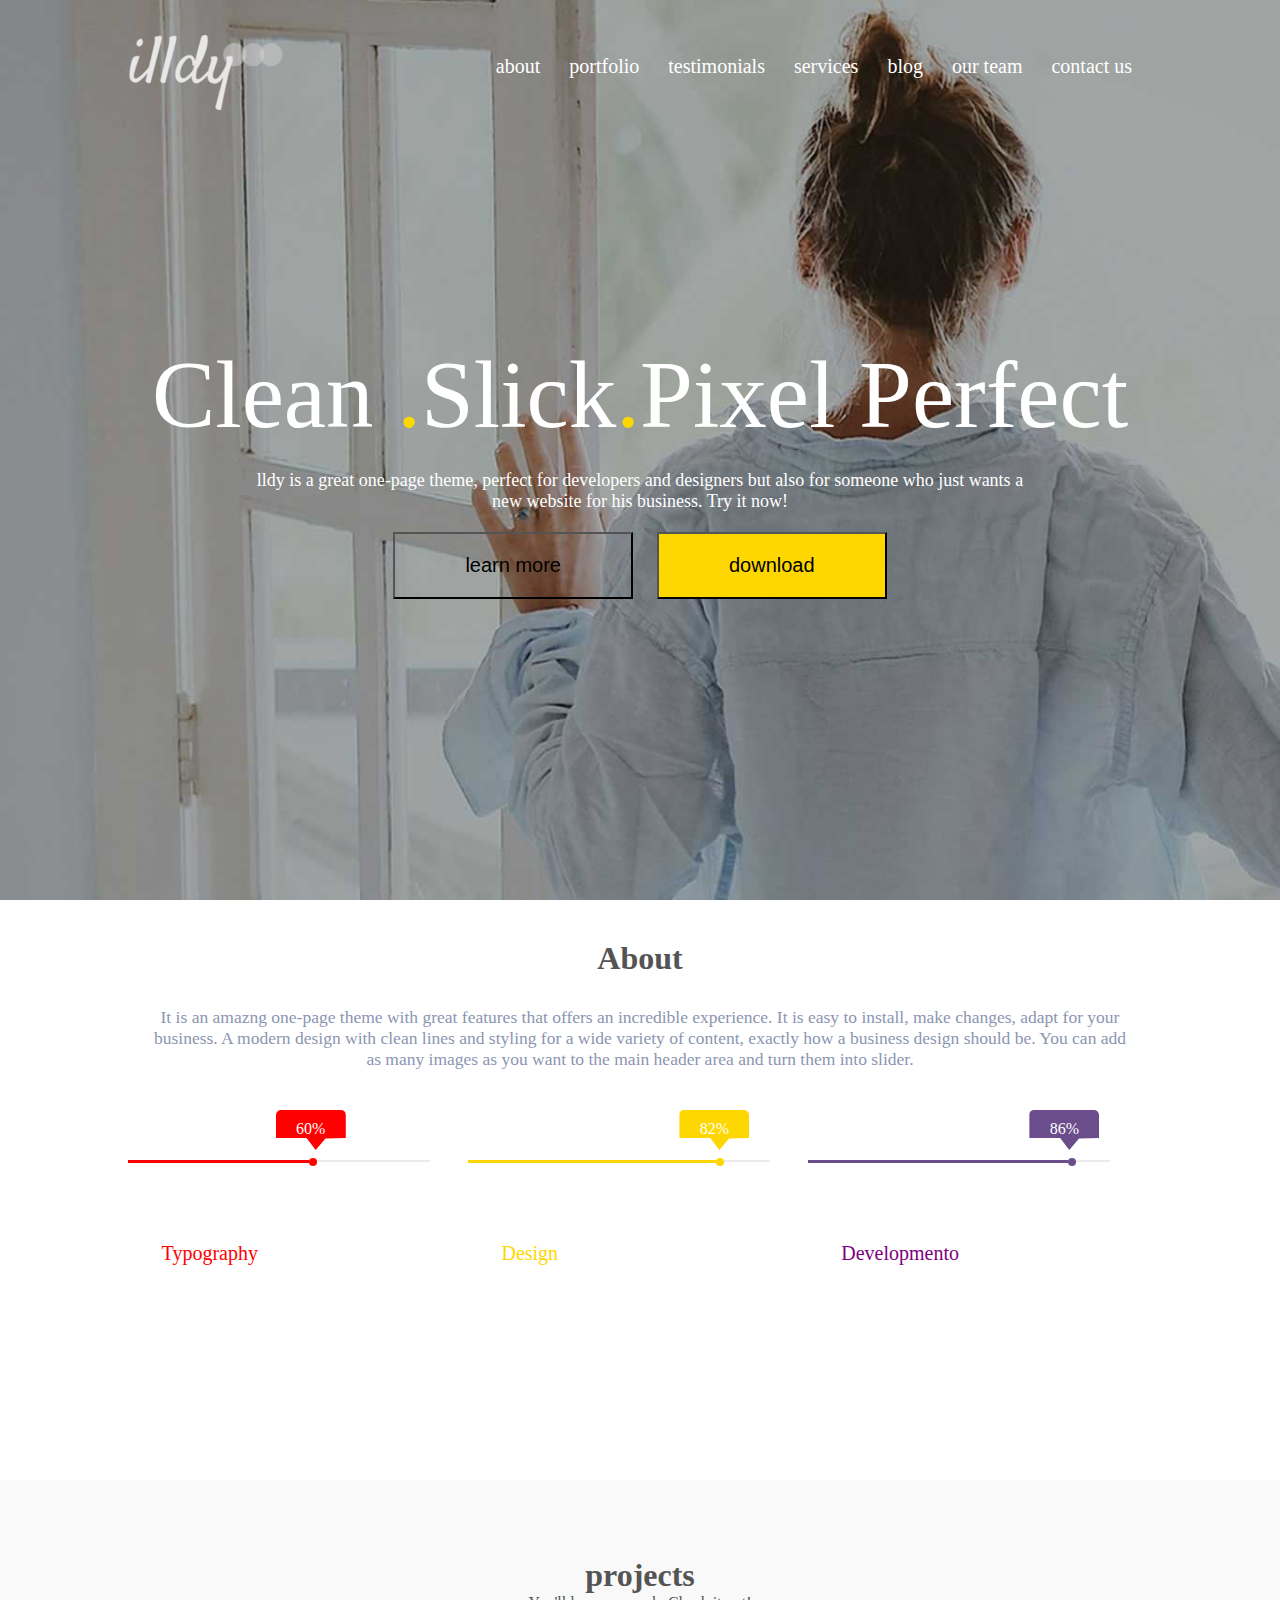
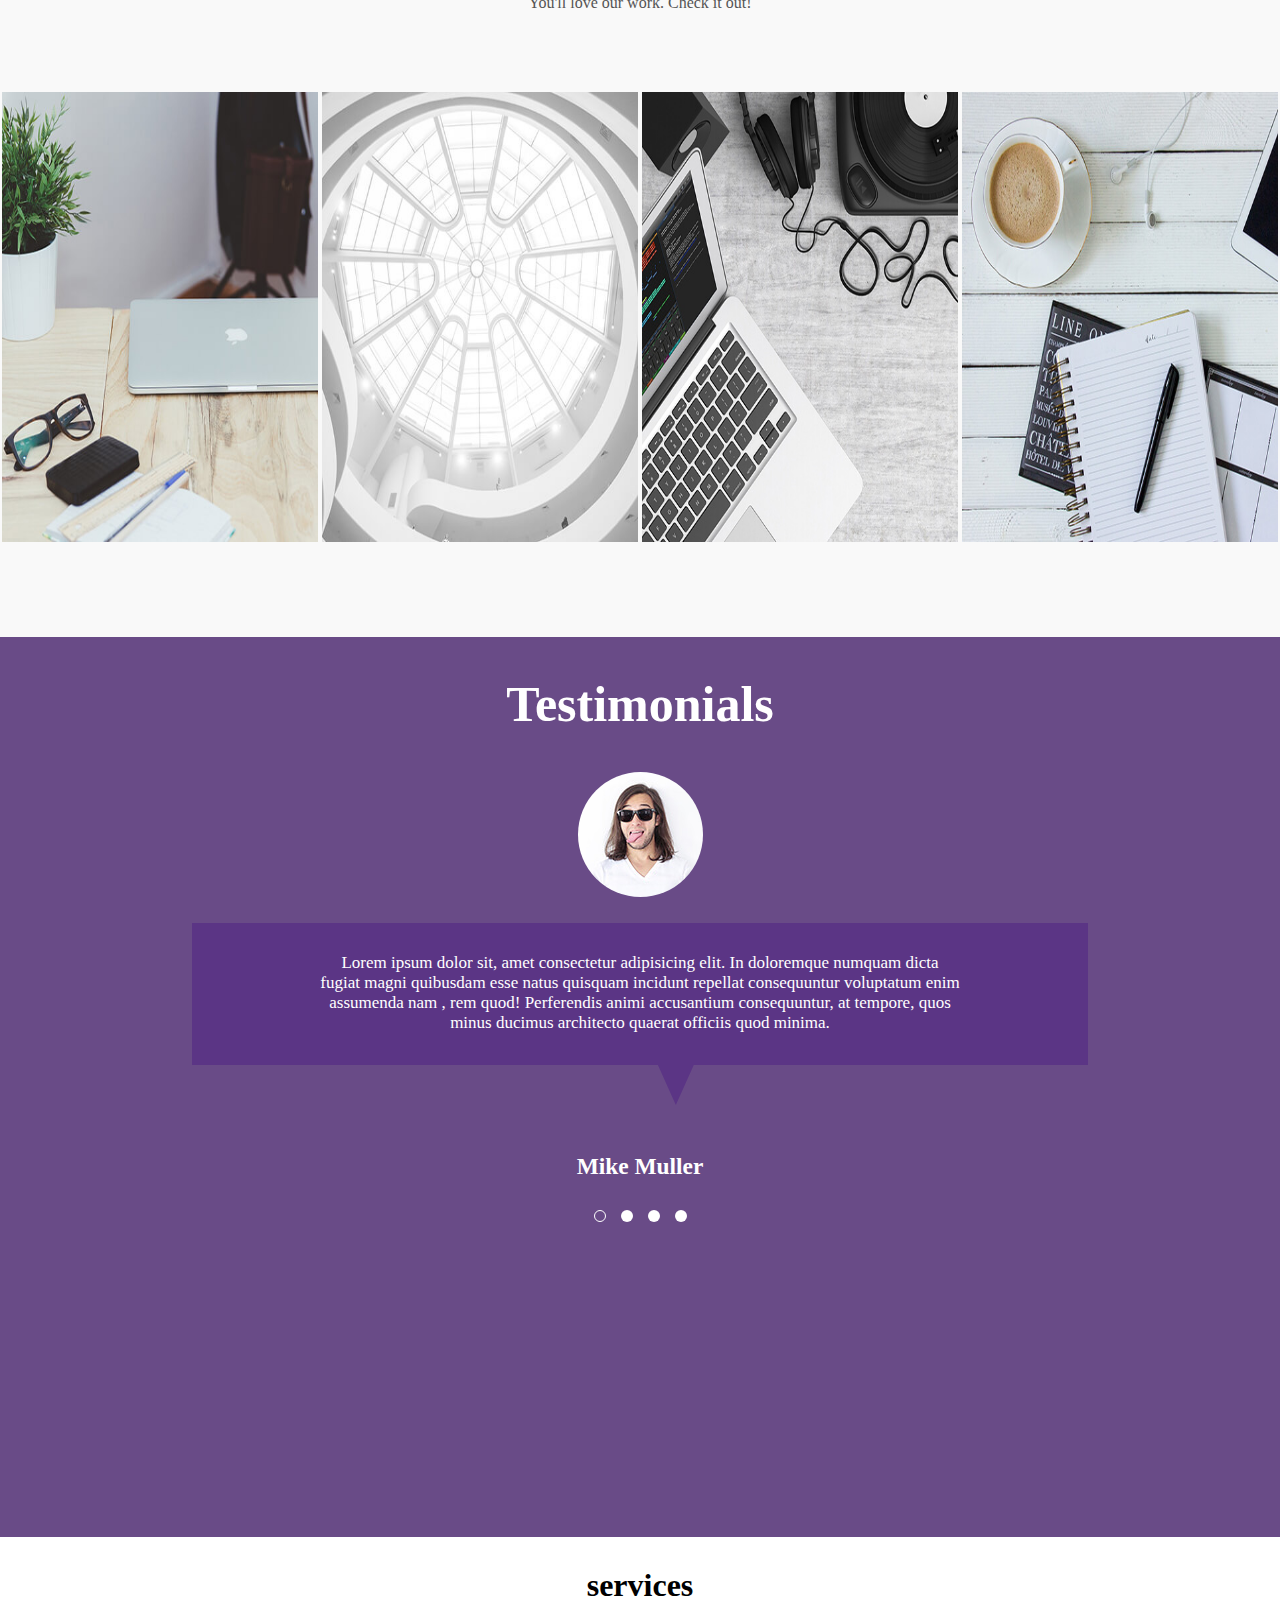
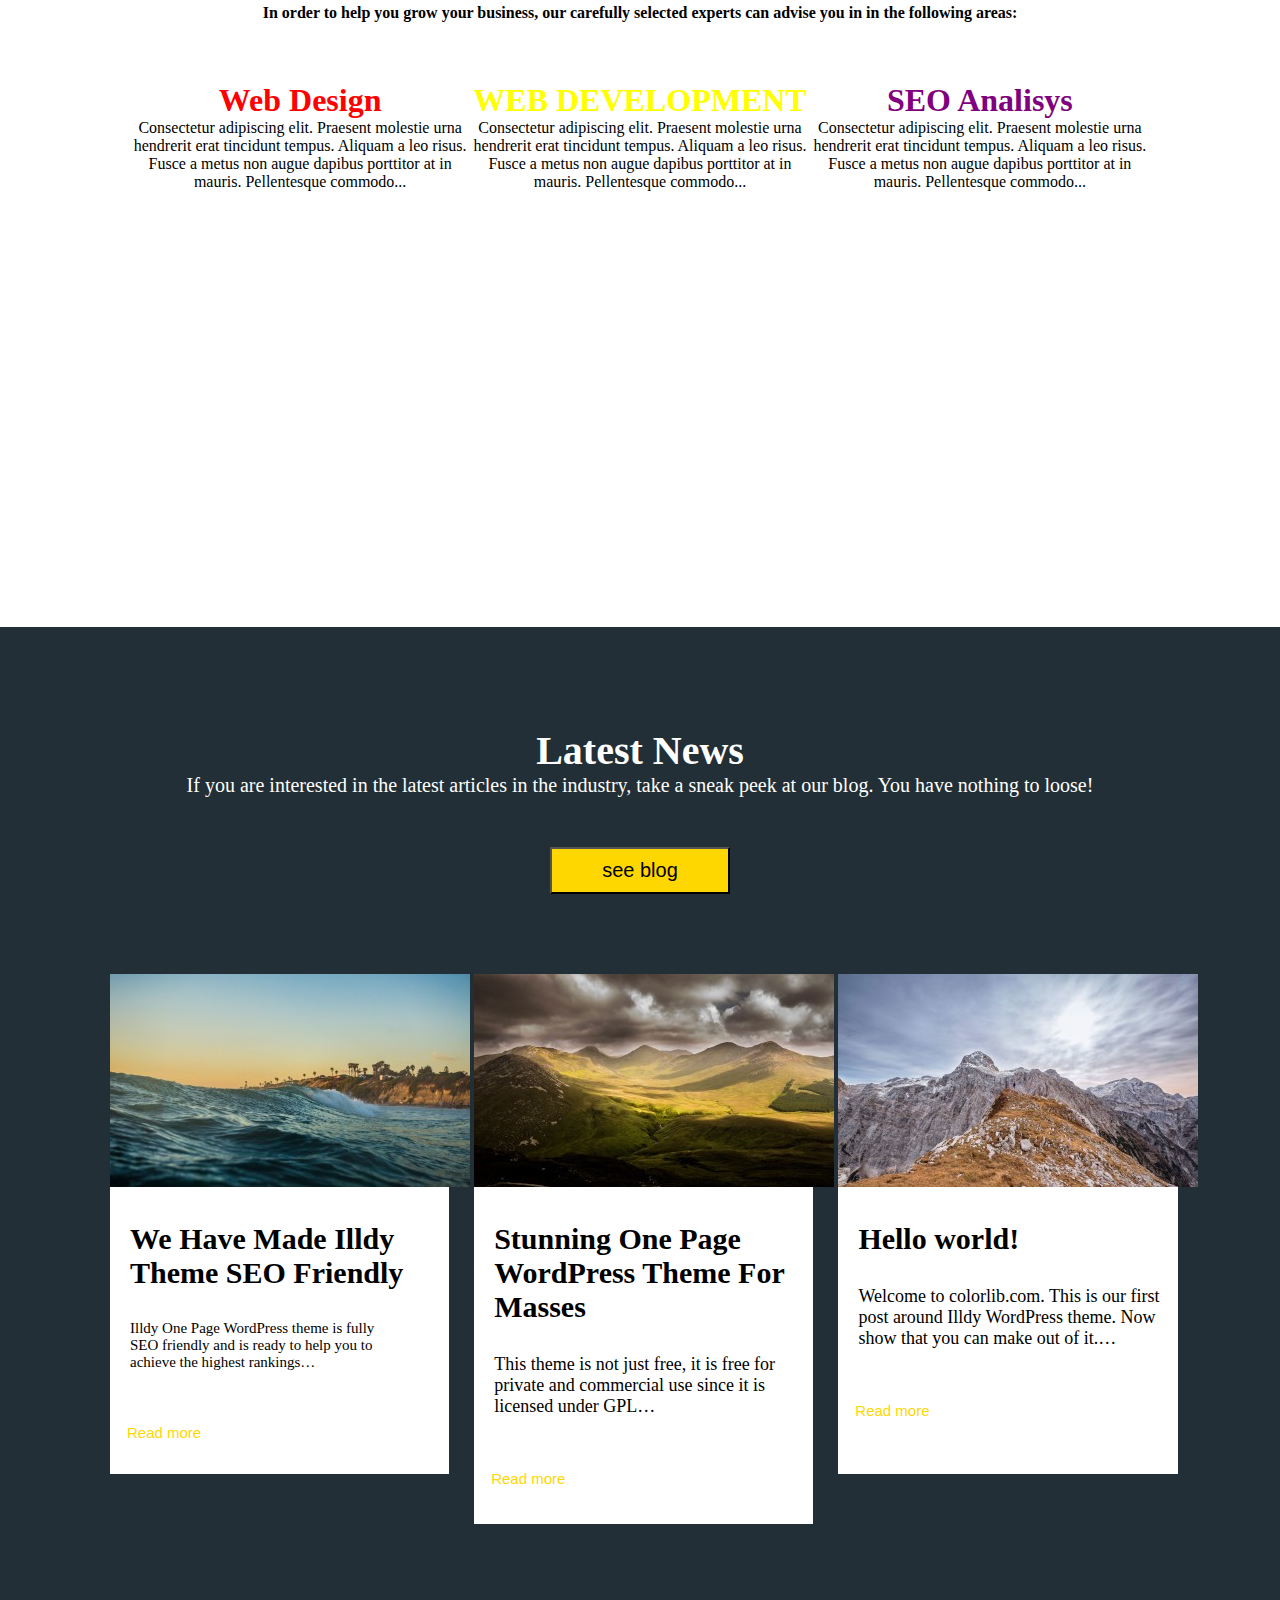
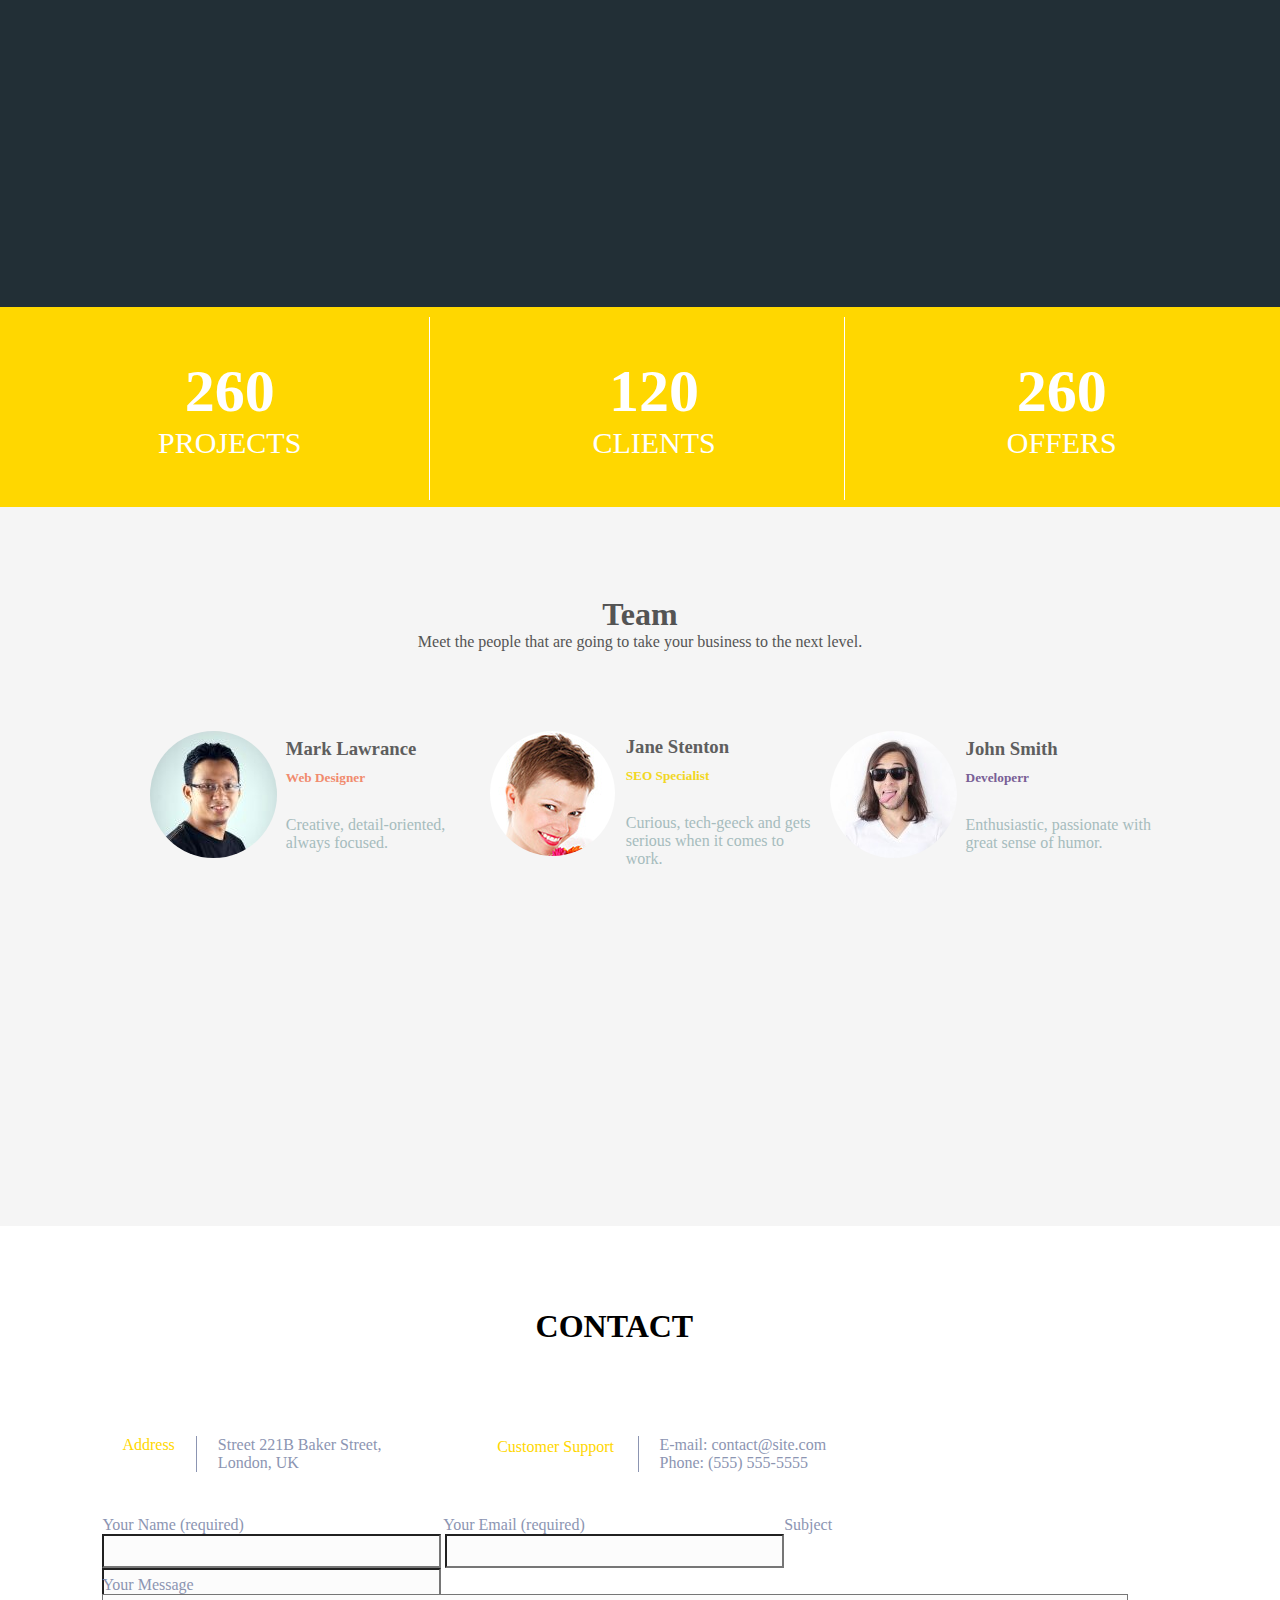
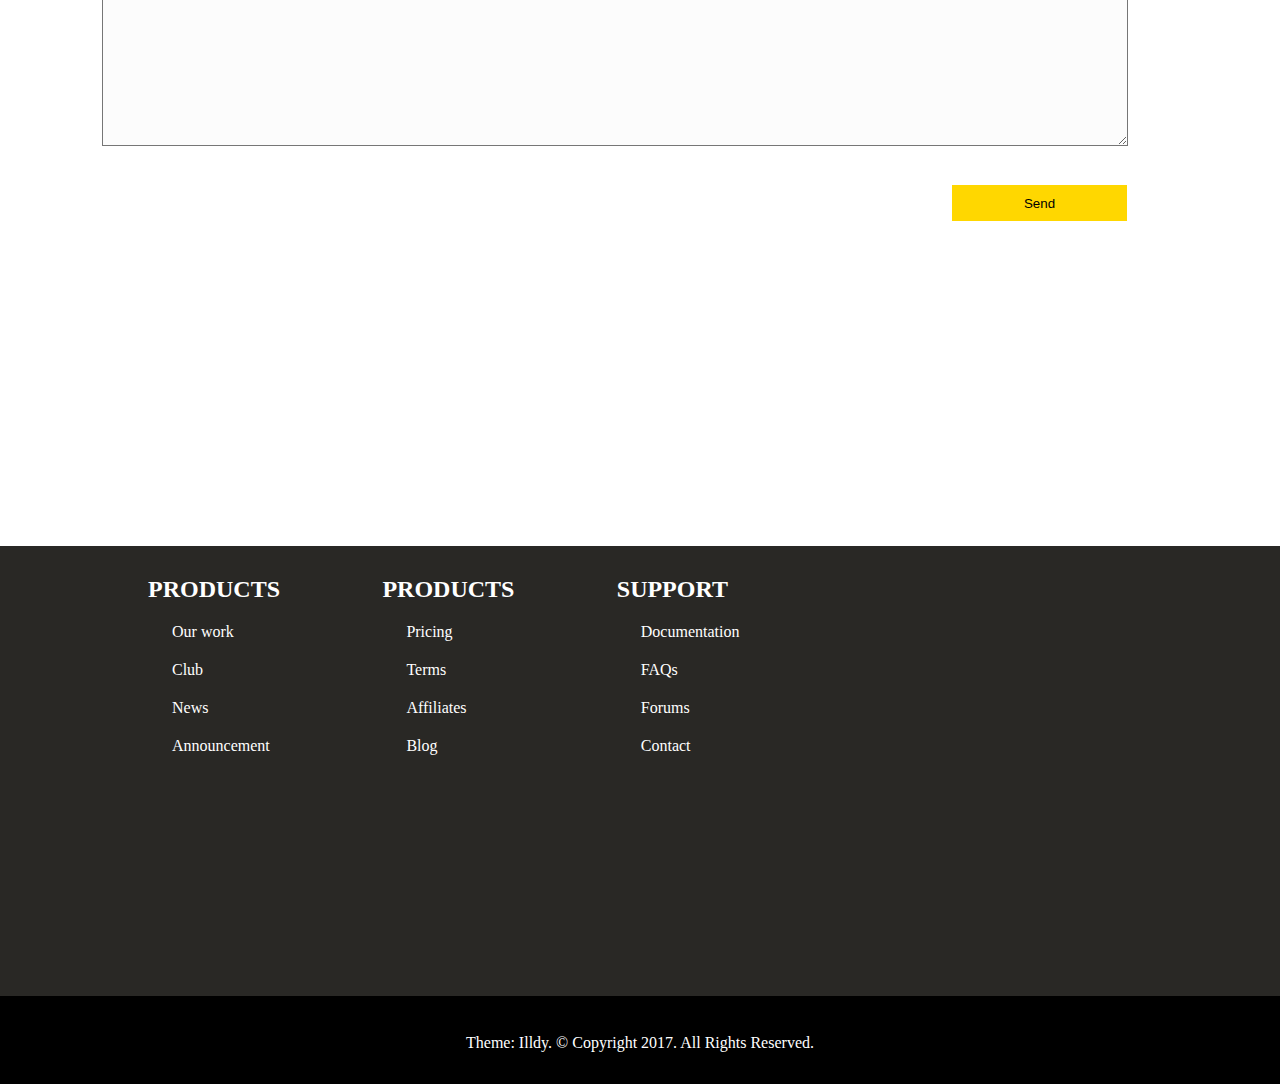
<file: idlly html css/index.html>
<!DOCTYPE html>
<html lang="en">

<head>
    <meta charset="UTF-8">
    <meta http-equiv="X-UA-Compatible" content="IE=edge">
    <meta name="viewport" content="width=device-width, initial-scale=1.0">
    <link rel="stylesheet" href="illdy12.css">
    <link rel="stylesheet" href="https://cdnjs.cloudflare.com/ajax/libs/font-awesome/6.2.0/css/all.min.css"
        integrity="sha512-xh6O/CkQoPOWDdYTDqeRdPCVd1SpvCA9XXcUnZS2FmJNp1coAFzvtCN9BmamE+4aHK8yyUHUSCcJHgXloTyT2A=="
        crossorigin="anonymous" referrerpolicy="no-referrer" />

    <title>illdy12</title>
</head>

<body>
    <div id="container">
        <div id="banner">
            <header>
                <img src="logo.png" id="logo" alt="">
                <nav>
                    <ul>
                        <li><a href=""></a>about </li>
                        <li><a href=""></a>portfolio</li>
                        <li><a href=""></a>testimonials</li>
                        <li><a href=""></a>services</li>
                        <li><a href=""></a>blog</li>
                        <li><a href=""></a>our team</li>
                        <li><a href=""></a>contact us</li>
                    </ul>
                </nav>
            </header>
            <div id="silk"><b></b>Clean <span>.</span>Slick<span>.</span>Pixel Perfect</b></div>
            <div id="pld">
                <div id="paragraph">lldy is a great one-page theme, perfect for developers and designers but also for
                    someone who just wants a<br> new website for his business. Try it now!</div>
                <button id="learn">learn more</button>
                <button id="download">download</button>
            </div>
        </div>
        <!-- about -->
        <div id="about">
            <h1>About</h1>
            <p>It is an amazng one-page theme with great features that offers an incredible experience. It is easy to
                install, make changes, adapt for your <br> business. A modern design with clean lines and styling for a
                wide variety of content, exactly how a business design should be. You can add <br> as many images as you
                want to the main header area and turn them into slider.</p>
            <div id="parent">
                <div id="box1">
                    <div id="percent1">60%</div>
                    <div class="lines">
                        <div id="box1line2"></div>
                        <div id="box1dot"></div>
                    </div>

                    <div id="typo">Typography</div>
                    <div id="a"><i class="fa-duotone fa-a A"></i></div>
                </div>
                <div id="box2">
                    <div id="percent2">82%</div>
                    <div class="lines">
                        <div id="box2line2"></div>
                        <div id="box2dot"></div>
                    </div>

                    <div id="design">Design</div>
                    <div id="pen"> <i class="fa-solid fa-pencil pen"></i></div>
                </div>
                <div id="box3">
                    <div id="percent3">86%</div>
                    <div class="lines">
                        <div id="box3line2"></div>
                        <div id="box3dot"></div>
                    </div>

                    <div id="develop">Developmento</div>
                    <div id="cod"><i class="fa-solid fa-code cod "></i></div>

                </div>
            </div>
        </div>
        <!-- projects -->
        <div id="projects">
            <h1>projects</h1>
            <p>You'll love our work. Check it out!</p>
            <img src="3.jpg" alt="">
            <img src="4.jpg" alt="">
            <img src="5.jpg" alt="">
            <img src="6.jpg" alt="">
        </div>
        <!-- Testimonials -->
        <div id="Testimonials">
            <h1>Testimonials</h1>
            <div id="testbox">
                <img src="8.jpg" alt="">


            </div>
            <div id="testbox1">Lorem ipsum dolor sit, amet consectetur adipisicing elit. In doloremque numquam dicta
                fugiat magni quibusdam esse natus quisquam incidunt repellat consequuntur voluptatum enim assumenda nam
                , rem quod! Perferendis animi accusantium consequuntur, at tempore,
                quos minus ducimus architecto quaerat officiis quod minima.</div>
            <div id="mike">
                <h3>Mike Muller</h3>
                <div id="bol1"></div>
                <div id="bol2"></div>
                <div id="bol2"></div>
                <div id="bol2"></div>

            </div>
        </div>
        <!-- services -->
        <div id="services">
            <h1>services</h1>
            <p>
            <h4>In order to help you grow your business, our carefully selected experts can advise you in in the
                following areas:</h4>
            </p>
            <div id="servboxmain">
                <div class="serbox box_1">
                    <div id="pencil">
                        <i class="fa-solid fa-pencil ali"></i>
                    </div>
                    <h1>Web Design</h1>
                    <p>Consectetur adipiscing elit. Praesent molestie urna hendrerit erat tincidunt tempus. Aliquam a
                        leo risus. Fusce a metus non augue dapibus porttitor at in mauris. Pellentesque commodo...</p>
                </div>
                <div class="serbox box_2">
                    <div id="slaysh"><i class="fa-solid fa-code code "></i></div>
                    <h1>WEB DEVELOPMENT</h1>
                    <p>Consectetur adipiscing elit. Praesent molestie urna hendrerit erat tincidunt tempus. Aliquam a
                        leo risus. Fusce a metus non augue dapibus porttitor at in mauris. Pellentesque commodo...</p>
                </div>
                <div class="serbox box_3">
                    <div id="search">
                        <i class="fa-solid fa-magnifying-glass search"></i>
                    </div>
                    <h1>SEO Analisys</h1>
                    <p>Consectetur adipiscing elit. Praesent molestie urna hendrerit erat tincidunt tempus. Aliquam a
                        leo risus. Fusce a metus non augue dapibus porttitor at in mauris. Pellentesque commodo...</p>

                </div>

            </div>
        </div>
        <div id="latest">
            <div id="latest1">
                <h1>Latest News</h1>
                <p> If you are interested in the latest articles in the industry, take a sneak peek at our blog. You
                    have
                    nothing to loose!</p>
                <div id="button">
                    <button id="see">see blog</button>
                </div>
            </div>
            <div>
                <div id="picbox">
                    <div id="picbox1">
                        <img src="9.jpg" alt="">
                        <h1>We Have Made Illdy Theme SEO Friendly</h1>
                        <p>Illdy One Page WordPress theme is fully <br> SEO friendly and is ready to help you to <br>
                            achieve the highest rankings…</p>
                        <button>Read more</button>
                    </div>
                    <div id="picbox2">
                        <img src="10.jpg" alt="">
                        <h1>Stunning One Page WordPress Theme For Masses</h1>
                        <p>This theme is not just free, it is free for<br> private and commercial use since it is<br>
                            licensed under GPL…</p>
                        <button>Read more</button>
                    </div>
                    <div id="picbox3">
                        <img src="11.jpg" alt="">
                        <h1>Hello world!</h1>
                        <p>Welcome to colorlib.com. This is our first<br> post around Illdy WordPress theme. Now<br>
                            show that you can make out of it.…</p>
                        <button>Read more</button>
                    </div>
                </div>

            </div>


        </div>
        <div id="clint">
            <div class="clintbox">
                <h1>260</h1>PROJECTS
            </div>
            <div class="clintbox">
                <h1>120</h1>CLIENTS
            </div>
            <div class="clintbox clintbox2">
                <h1>260</h1>OFFERS
            </div>
        </div>
        <div id="teammain">
            <h1>Team</h1>
            <p id="teamp">Meet the people that are going to take your business to the next level.</p>
            <div id="team">
                <div class="box">
                    <img src="12.jpg" id="pic12" alt="">
                    <div id="box1content">
                        <h3>Mark Lawrance</h3>
                        <h5>Web Designer</h5>
                        <p>Creative, detail-oriented,<br> always focused.</p>
                        <div class="faceboob1">
                            <i class="fa-brands fa-facebook facebook1"></i>
                            <div class="twitter1">
                                <i class="fa-brands fa-square-twitter twitter1"></i>
                            </div>
                            <div class="linked1">
                                <i class="fa-brands fa-linkedin linked1"></i>
                            </div>
                        </div>

                    </div>

                </div>
                <div class="box">
                    <img src="13.jpg" id="pic13" alt="">
                    <div id="box2content">
                        <h3>Jane Stenton</h3>
                        <h5>SEO Specialist</h5>
                        <p>Curious, tech-geeck and gets<br> serious when it comes to<br> work.</p>
                        <div class="faceboob2">
                            <i class="fa-brands fa-facebook facebook2"></i>
                        </div>
                        <div class="twitter2">
                            <i class="fa-brands fa-square-twitter twitter2"></i>
                        </div>
                        <div class="linked2">
                            <i class="fa-brands fa-linkedin linked2"></i>
                        </div>
                    </div>
                </div>
                <div class="box">
                    <img src="14.jpg" id="pic14" alt="">
                    <div id="box3content">
                        <h3>John Smith</h3>
                        <h5>Developerr</h5>
                        <p>Enthusiastic, passionate with<br> great sense of humor.</p>
                        <div class="faceboob3">
                            <i class="fa-brands fa-facebook facebook3"></i>
                        </div>
                        <div class="twitter3">
                            <i class="fa-brands fa-square-twitter twitter3"></i>
                        </div>
                        <div class="linked3">
                            <i class="fa-brands fa-linkedin linked3"></i>
                        </div>
                    </div>
                </div>
            </div>


        </div>
        <div class=contactmain>
            <h1>CONTACT</h1>
            <div id="contacttop">
                <div id="address">Address</div>
                <div id="street">
                    <p>Street 221B Baker Street,
                        London, UK</p>
                </div>
                <div id="costmer">Customer Support</div>
                <div id="email">E-mail: contact@site.com<br>
                    Phone: (555) 555-5555</div>
                <div id="icons">
                    <i class="fa-brands fa-twitter one"></i>
                    <i class="fa-brands fa-facebook-f one"></i>
                    <i class="fa-brands fa-linkedin-in one"></i>
                </div>
            </div>
            <div id="input">
                <div class="input">Your Name (required)</div>
                <div class="input">Your Email (required)</div>
                <div class="input">Subject</div>
                <input type="text" class="inputone">
                <input type="text" class="inputone">
                <input type="text" class="inputone">
            </div>
            <div id="yourmsg">Your Message</div>
            <textarea cols="30" rows="10" class="msg"></textarea>
            <button id="send">Send</button>
        </div>
        <!-- second last black -->
        <div id="secondlast">
            <!-- black box 1 -->
            <div class="blackbox">

                <h2 id="htow">PRODUCTS</h2>
                <div id="noori1">
                    <i class="fa-solid fa-greater-than"></i>
                    <li>Our work</li>
                </div>
                <div id="noori2">
                    <i class="fa-solid fa-greater-than"></i>
                    <li>Club</li>
                </div>
                <div id="noori3">
                    <i class="fa-solid fa-greater-than"></i>
                    <li>News</li>
                </div>
                <div id="noori4">
                    <i class="fa-solid fa-greater-than"></i>
                    <li>Announcement</li>
                </div>
                <!-- black box 2 -->
            </div>

            <div class="blackbox">
                <h2 id="htow">PRODUCTS</h2>
                <div id="noori1">
                    <i class="fa-solid fa-greater-than"></i>
                    <li>Pricing</li>
                </div>
                <div id="noori2">
                    <i class="fa-solid fa-greater-than"></i>
                    <li>Terms</li>
                </div>
                <div id="noori3">
                    <i class="fa-solid fa-greater-than"></i>
                    <li>Affiliates</li>
                </div>
                <div id="noori4">
                    <i class="fa-solid fa-greater-than"></i>
                    <li>Blog</li>
                </div>
            </div>

            <!-- black box 3 -->

            <div class="blackbox">
                <h2 id="htow">SUPPORT</h2>
                <div id="noori1">
                    <i class="fa-solid fa-greater-than"></i>
                    <li>Documentation</li>
                </div>
                <div id="noori2">
                    <i class="fa-solid fa-greater-than"></i>
                    <li>FAQs</li>
                </div>
                <div id="noori3">
                    <i class="fa-solid fa-greater-than"></i>
                    <li>Forums</li>
                </div>
                <div id="noori4">
                    <i class="fa-solid fa-greater-than"></i>
                    <li>Contact</li>
                </div>
            </div>
        </div>
        <div id="last">Theme: Illdy. © Copyright 2017. All Rights Reserved.</div>
    </div>
    </div>
</body>

</html>
</file>
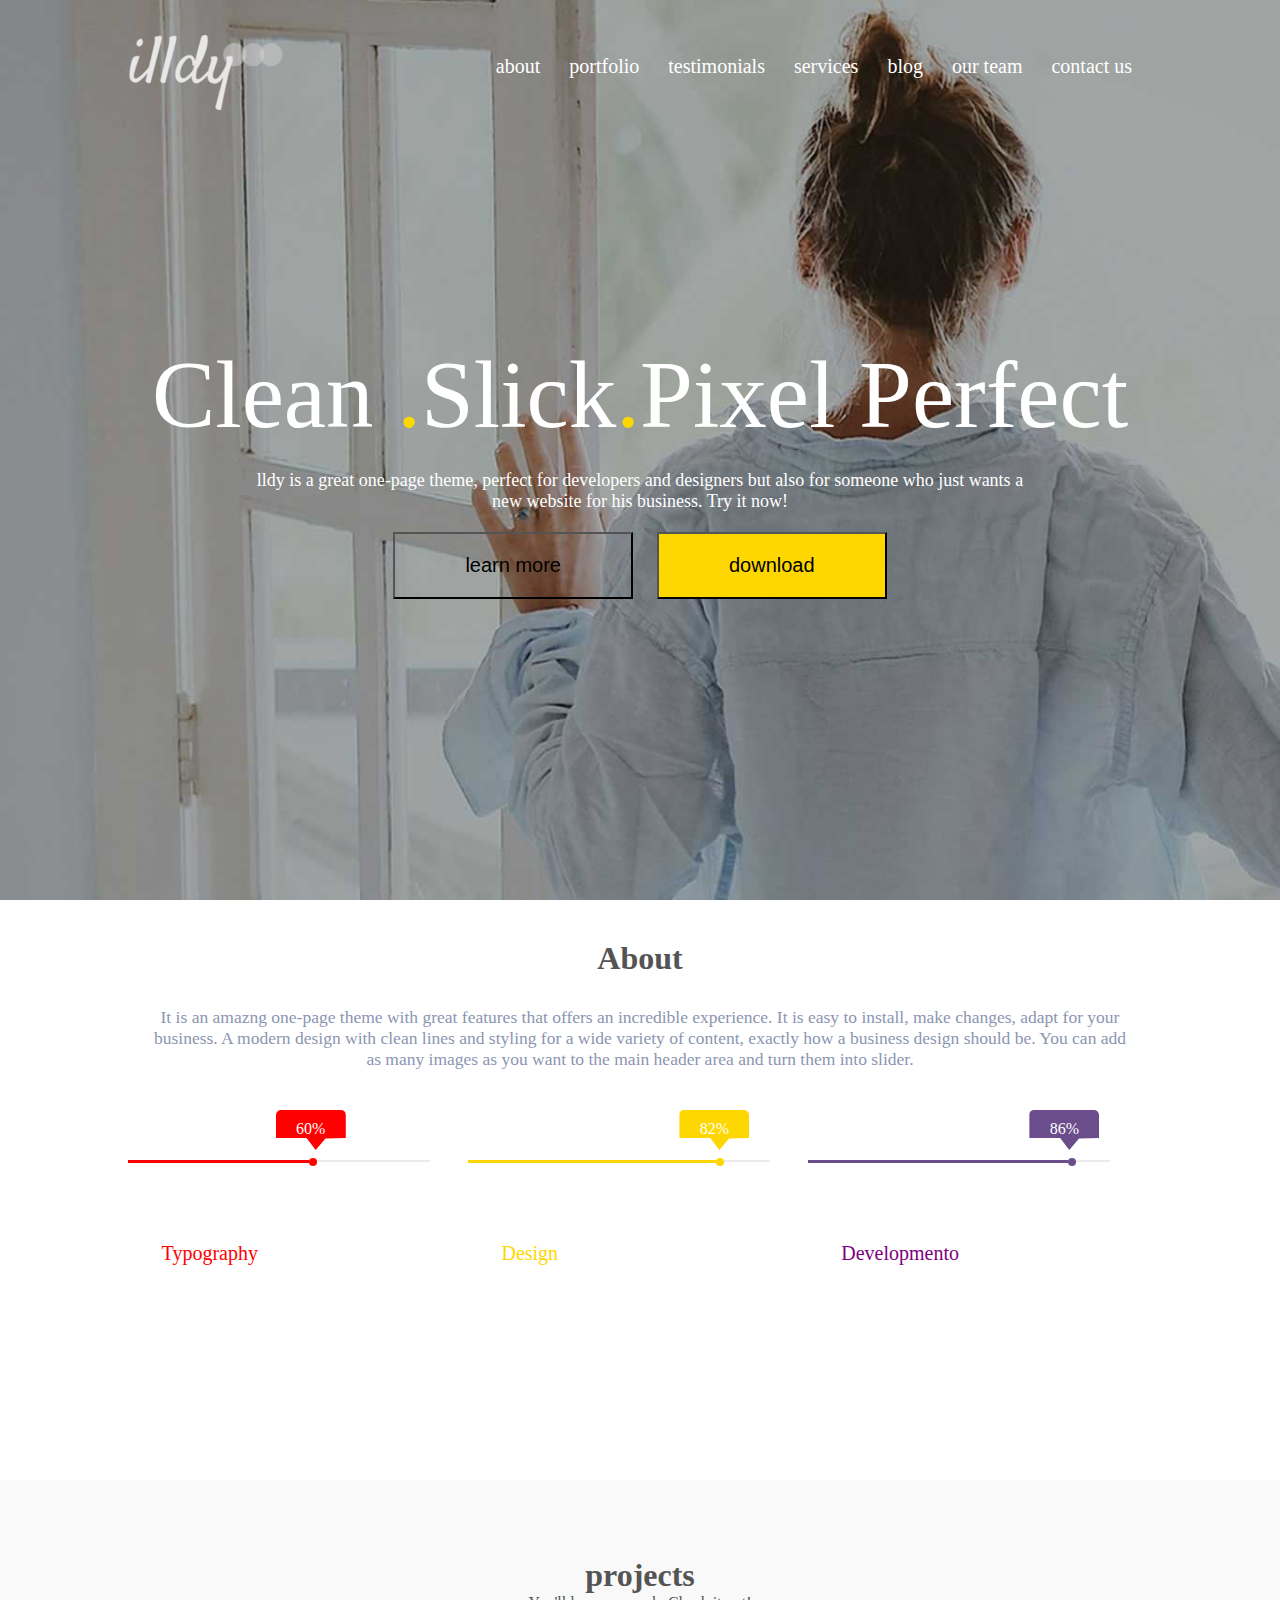
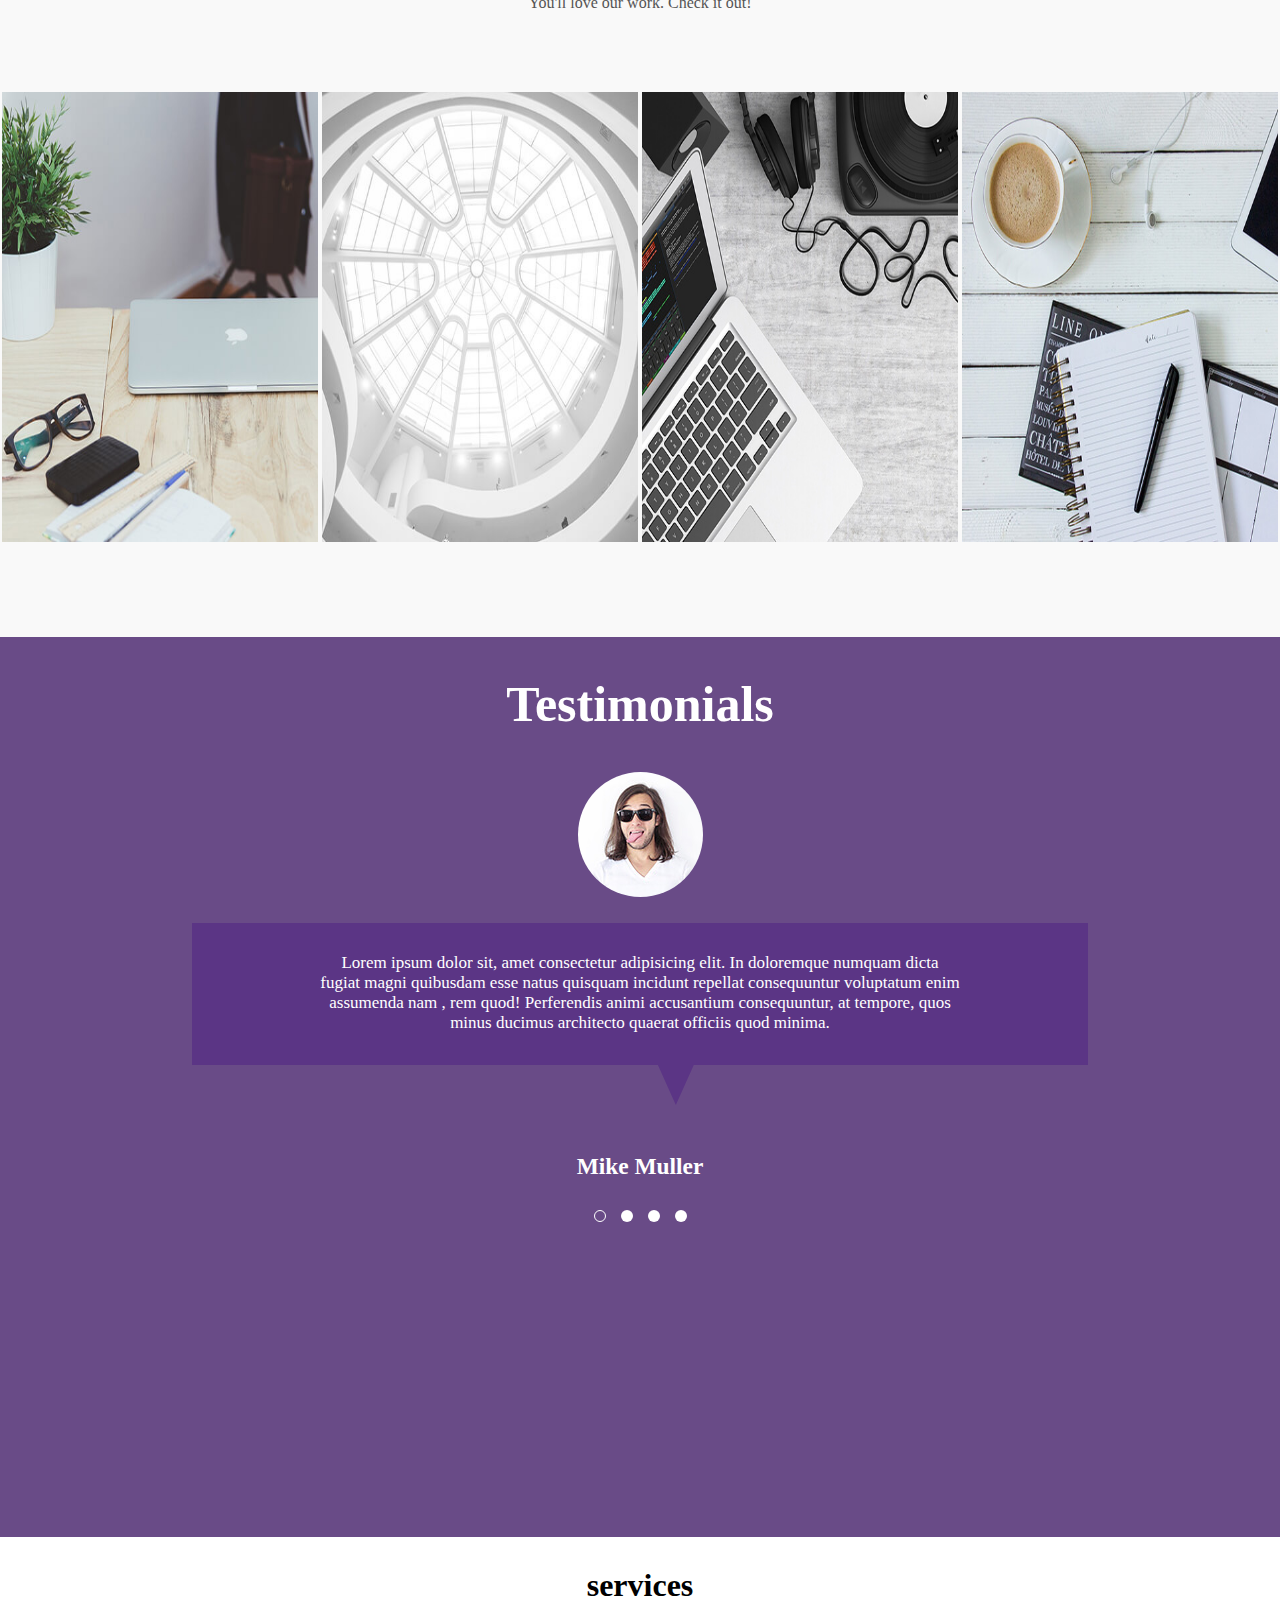
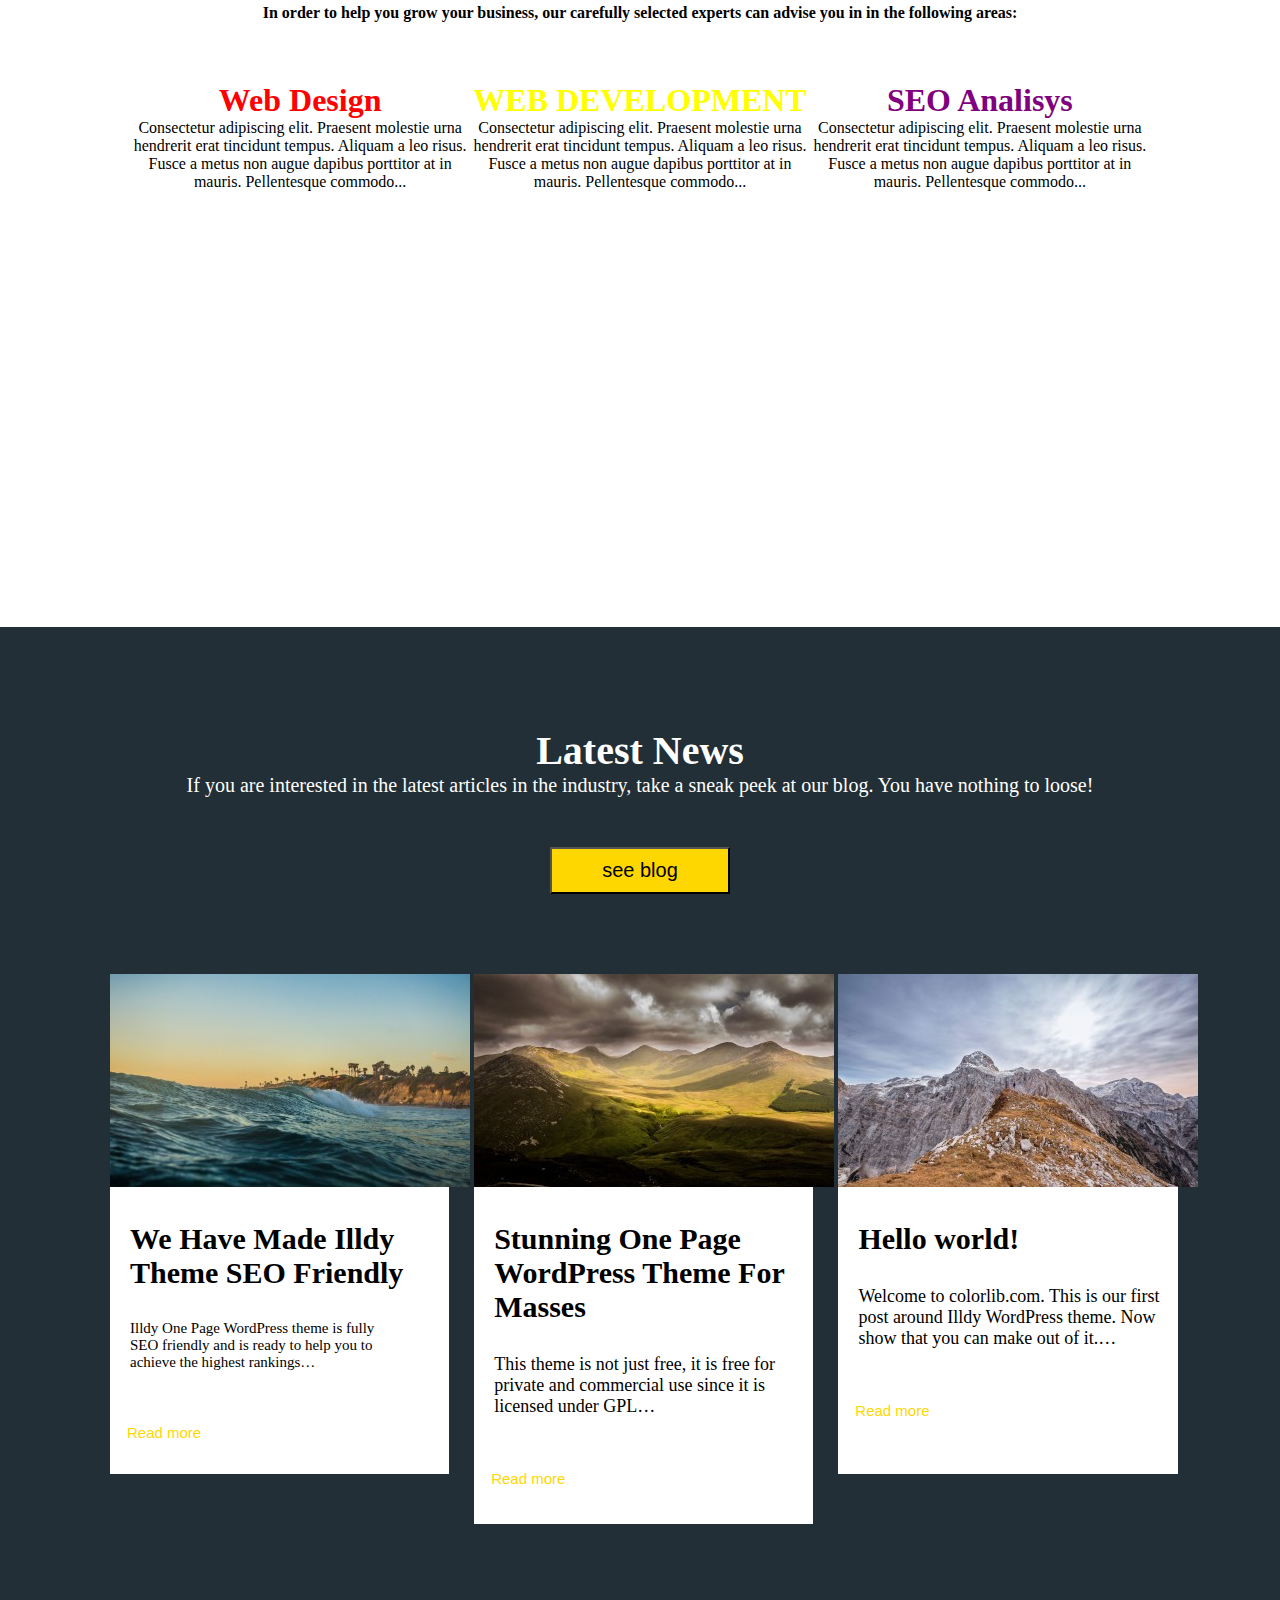
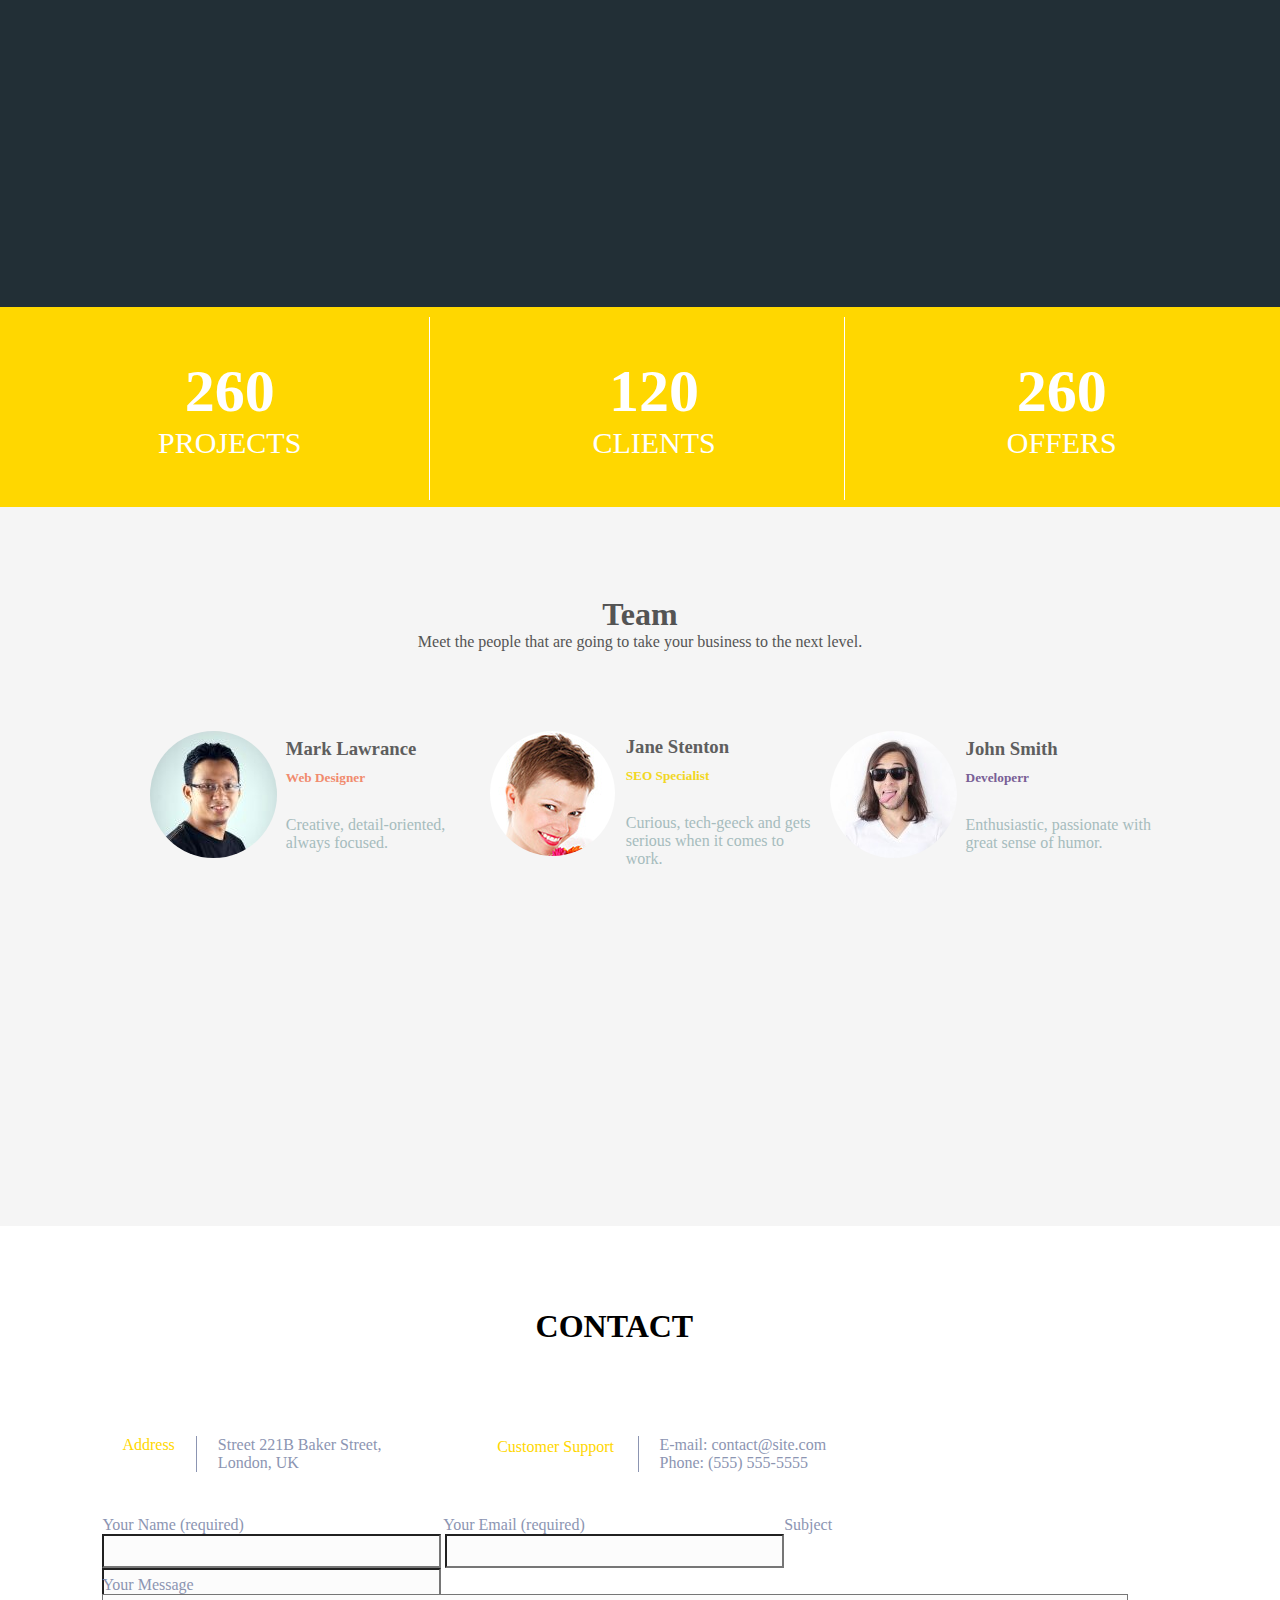
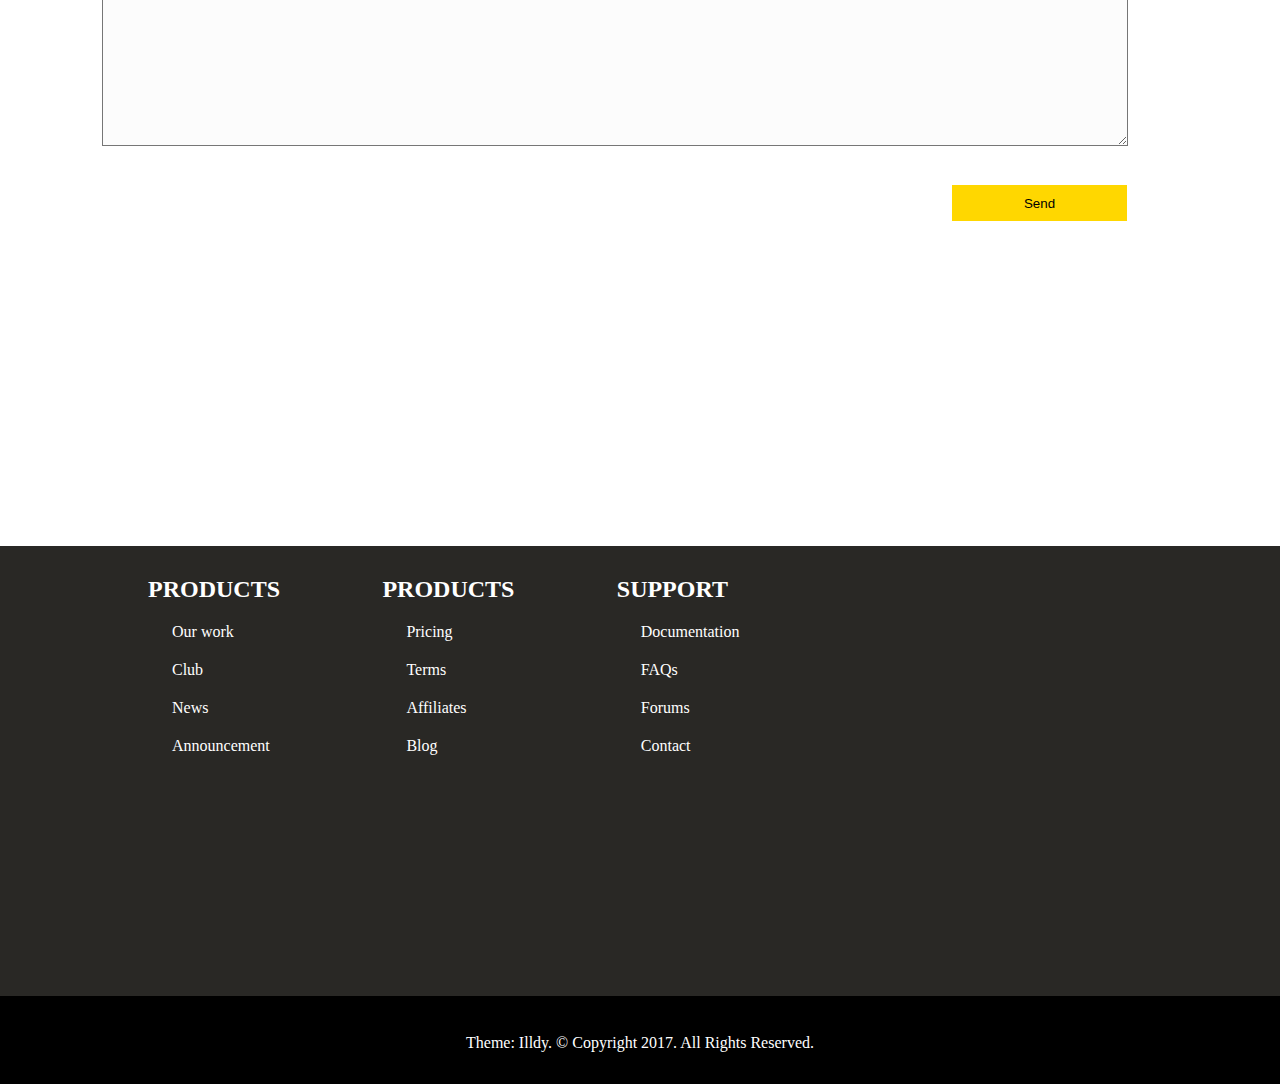
<file: idlly html css/illdy12.html>
<!DOCTYPE html>
<html lang="en">

<head>
    <meta charset="UTF-8">
    <meta http-equiv="X-UA-Compatible" content="IE=edge">
    <meta name="viewport" content="width=device-width, initial-scale=1.0">
    <link rel="stylesheet" href="illdy12.css">
    <link rel="stylesheet" href="https://cdnjs.cloudflare.com/ajax/libs/font-awesome/6.2.0/css/all.min.css"
        integrity="sha512-xh6O/CkQoPOWDdYTDqeRdPCVd1SpvCA9XXcUnZS2FmJNp1coAFzvtCN9BmamE+4aHK8yyUHUSCcJHgXloTyT2A=="
        crossorigin="anonymous" referrerpolicy="no-referrer" />

    <title>illdy12</title>
</head>

<body>
    <div id="container">
        <div id="banner">
            <header>
                <img src="logo.png" id="logo" alt="">
                <nav>
                    <ul>
                        <li><a href=""></a>about </li>
                        <li><a href=""></a>portfolio</li>
                        <li><a href=""></a>testimonials</li>
                        <li><a href=""></a>services</li>
                        <li><a href=""></a>blog</li>
                        <li><a href=""></a>our team</li>
                        <li><a href=""></a>contact us</li>
                    </ul>
                </nav>
            </header>
            <div id="silk"><b></b>Clean <span>.</span>Slick<span>.</span>Pixel Perfect</b></div>
            <div id="pld">
                <div id="paragraph">lldy is a great one-page theme, perfect for developers and designers but also for
                    someone who just wants a<br> new website for his business. Try it now!</div>
                <button id="learn">learn more</button>
                <button id="download">download</button>
            </div>
        </div>
        <!-- about -->
        <div id="about">
            <h1>About</h1>
            <p>It is an amazng one-page theme with great features that offers an incredible experience. It is easy to
                install, make changes, adapt for your <br> business. A modern design with clean lines and styling for a
                wide variety of content, exactly how a business design should be. You can add <br> as many images as you
                want to the main header area and turn them into slider.</p>
            <div id="parent">
                <div id="box1">
                    <div id="percent1">60%</div>
                    <div class="lines">
                        <div id="box1line2"></div>
                        <div id="box1dot"></div>
                    </div>

                    <div id="typo">Typography</div>
                    <div id="a"><i class="fa-duotone fa-a A"></i></div>
                </div>
                <div id="box2">
                    <div id="percent2">82%</div>
                    <div class="lines">
                        <div id="box2line2"></div>
                        <div id="box2dot"></div>
                    </div>

                    <div id="design">Design</div>
                    <div id="pen"> <i class="fa-solid fa-pencil pen"></i></div>
                </div>
                <div id="box3">
                    <div id="percent3">86%</div>
                    <div class="lines">
                        <div id="box3line2"></div>
                        <div id="box3dot"></div>
                    </div>

                    <div id="develop">Developmento</div>
                    <div id="cod"><i class="fa-solid fa-code cod "></i></div>

                </div>
            </div>
        </div>
        <!-- projects -->
        <div id="projects">
            <h1>projects</h1>
            <p>You'll love our work. Check it out!</p>
            <img src="3.jpg" alt="">
            <img src="4.jpg" alt="">
            <img src="5.jpg" alt="">
            <img src="6.jpg" alt="">
        </div>
        <!-- Testimonials -->
        <div id="Testimonials">
            <h1>Testimonials</h1>
            <div id="testbox">
                <img src="8.jpg" alt="">


            </div>
            <div id="testbox1">Lorem ipsum dolor sit, amet consectetur adipisicing elit. In doloremque numquam dicta
                fugiat magni quibusdam esse natus quisquam incidunt repellat consequuntur voluptatum enim assumenda nam
                , rem quod! Perferendis animi accusantium consequuntur, at tempore,
                quos minus ducimus architecto quaerat officiis quod minima.</div>
            <div id="mike">
                <h3>Mike Muller</h3>
                <div id="bol1"></div>
                <div id="bol2"></div>
                <div id="bol2"></div>
                <div id="bol2"></div>

            </div>
        </div>
        <!-- services -->
        <div id="services">
            <h1>services</h1>
            <p>
            <h4>In order to help you grow your business, our carefully selected experts can advise you in in the
                following areas:</h4>
            </p>
            <div id="servboxmain">
                <div class="serbox box_1">
                    <div id="pencil">
                        <i class="fa-solid fa-pencil ali"></i>
                    </div>
                    <h1>Web Design</h1>
                    <p>Consectetur adipiscing elit. Praesent molestie urna hendrerit erat tincidunt tempus. Aliquam a
                        leo risus. Fusce a metus non augue dapibus porttitor at in mauris. Pellentesque commodo...</p>
                </div>
                <div class="serbox box_2">
                    <div id="slaysh"><i class="fa-solid fa-code code "></i></div>
                    <h1>WEB DEVELOPMENT</h1>
                    <p>Consectetur adipiscing elit. Praesent molestie urna hendrerit erat tincidunt tempus. Aliquam a
                        leo risus. Fusce a metus non augue dapibus porttitor at in mauris. Pellentesque commodo...</p>
                </div>
                <div class="serbox box_3">
                    <div id="search">
                        <i class="fa-solid fa-magnifying-glass search"></i>
                    </div>
                    <h1>SEO Analisys</h1>
                    <p>Consectetur adipiscing elit. Praesent molestie urna hendrerit erat tincidunt tempus. Aliquam a
                        leo risus. Fusce a metus non augue dapibus porttitor at in mauris. Pellentesque commodo...</p>

                </div>

            </div>
        </div>
        <div id="latest">
            <div id="latest1">
                <h1>Latest News</h1>
                <p> If you are interested in the latest articles in the industry, take a sneak peek at our blog. You
                    have
                    nothing to loose!</p>
                <div id="button">
                    <button id="see">see blog</button>
                </div>
            </div>
            <div>
                <div id="picbox">
                    <div id="picbox1">
                        <img src="9.jpg" alt="">
                        <h1>We Have Made Illdy Theme SEO Friendly</h1>
                        <p>Illdy One Page WordPress theme is fully <br> SEO friendly and is ready to help you to <br>
                            achieve the highest rankings…</p>
                        <button>Read more</button>
                    </div>
                    <div id="picbox2">
                        <img src="10.jpg" alt="">
                        <h1>Stunning One Page WordPress Theme For Masses</h1>
                        <p>This theme is not just free, it is free for<br> private and commercial use since it is<br>
                            licensed under GPL…</p>
                        <button>Read more</button>
                    </div>
                    <div id="picbox3">
                        <img src="11.jpg" alt="">
                        <h1>Hello world!</h1>
                        <p>Welcome to colorlib.com. This is our first<br> post around Illdy WordPress theme. Now<br>
                            show that you can make out of it.…</p>
                        <button>Read more</button>
                    </div>
                </div>

            </div>


        </div>
        <div id="clint">
            <div class="clintbox">
                <h1>260</h1>PROJECTS
            </div>
            <div class="clintbox">
                <h1>120</h1>CLIENTS
            </div>
            <div class="clintbox clintbox2">
                <h1>260</h1>OFFERS
            </div>
        </div>
        <div id="teammain">
            <h1>Team</h1>
            <p id="teamp">Meet the people that are going to take your business to the next level.</p>
            <div id="team">
                <div class="box">
                    <img src="12.jpg" id="pic12" alt="">
                    <div id="box1content">
                        <h3>Mark Lawrance</h3>
                        <h5>Web Designer</h5>
                        <p>Creative, detail-oriented,<br> always focused.</p>
                        <div class="faceboob1">
                            <i class="fa-brands fa-facebook facebook1"></i>
                            <div class="twitter1">
                                <i class="fa-brands fa-square-twitter twitter1"></i>
                            </div>
                            <div class="linked1">
                                <i class="fa-brands fa-linkedin linked1"></i>
                            </div>
                        </div>

                    </div>

                </div>
                <div class="box">
                    <img src="13.jpg" id="pic13" alt="">
                    <div id="box2content">
                        <h3>Jane Stenton</h3>
                        <h5>SEO Specialist</h5>
                        <p>Curious, tech-geeck and gets<br> serious when it comes to<br> work.</p>
                        <div class="faceboob2">
                            <i class="fa-brands fa-facebook facebook2"></i>
                        </div>
                        <div class="twitter2">
                            <i class="fa-brands fa-square-twitter twitter2"></i>
                        </div>
                        <div class="linked2">
                            <i class="fa-brands fa-linkedin linked2"></i>
                        </div>
                    </div>
                </div>
                <div class="box">
                    <img src="14.jpg" id="pic14" alt="">
                    <div id="box3content">
                        <h3>John Smith</h3>
                        <h5>Developerr</h5>
                        <p>Enthusiastic, passionate with<br> great sense of humor.</p>
                        <div class="faceboob3">
                            <i class="fa-brands fa-facebook facebook3"></i>
                        </div>
                        <div class="twitter3">
                            <i class="fa-brands fa-square-twitter twitter3"></i>
                        </div>
                        <div class="linked3">
                            <i class="fa-brands fa-linkedin linked3"></i>
                        </div>
                    </div>
                </div>
            </div>


        </div>
        <div class=contactmain>
            <h1>CONTACT</h1>
            <div id="contacttop">
                <div id="address">Address</div>
                <div id="street">
                    <p>Street 221B Baker Street,
                        London, UK</p>
                </div>
                <div id="costmer">Customer Support</div>
                <div id="email">E-mail: contact@site.com<br>
                    Phone: (555) 555-5555</div>
                <div id="icons">
                    <i class="fa-brands fa-twitter one"></i>
                    <i class="fa-brands fa-facebook-f one"></i>
                    <i class="fa-brands fa-linkedin-in one"></i>
                </div>
            </div>
            <div id="input">
                <div class="input">Your Name (required)</div>
                <div class="input">Your Email (required)</div>
                <div class="input">Subject</div>
                <input type="text" class="inputone">
                <input type="text" class="inputone">
                <input type="text" class="inputone">
            </div>
            <div id="yourmsg">Your Message</div>
            <textarea cols="30" rows="10" class="msg"></textarea>
            <button id="send">Send</button>
        </div>
        <!-- second last black -->
        <div id="secondlast">
            <!-- black box 1 -->
            <div class="blackbox">

                <h2 id="htow">PRODUCTS</h2>
                <div id="noori1">
                    <i class="fa-solid fa-greater-than"></i>
                    <li>Our work</li>
                </div>
                <div id="noori2">
                    <i class="fa-solid fa-greater-than"></i>
                    <li>Club</li>
                </div>
                <div id="noori3">
                    <i class="fa-solid fa-greater-than"></i>
                    <li>News</li>
                </div>
                <div id="noori4">
                    <i class="fa-solid fa-greater-than"></i>
                    <li>Announcement</li>
                </div>
                <!-- black box 2 -->
            </div>

            <div class="blackbox">
                <h2 id="htow">PRODUCTS</h2>
                <div id="noori1">
                    <i class="fa-solid fa-greater-than"></i>
                    <li>Pricing</li>
                </div>
                <div id="noori2">
                    <i class="fa-solid fa-greater-than"></i>
                    <li>Terms</li>
                </div>
                <div id="noori3">
                    <i class="fa-solid fa-greater-than"></i>
                    <li>Affiliates</li>
                </div>
                <div id="noori4">
                    <i class="fa-solid fa-greater-than"></i>
                    <li>Blog</li>
                </div>
            </div>

            <!-- black box 3 -->

            <div class="blackbox">
                <h2 id="htow">SUPPORT</h2>
                <div id="noori1">
                    <i class="fa-solid fa-greater-than"></i>
                    <li>Documentation</li>
                </div>
                <div id="noori2">
                    <i class="fa-solid fa-greater-than"></i>
                    <li>FAQs</li>
                </div>
                <div id="noori3">
                    <i class="fa-solid fa-greater-than"></i>
                    <li>Forums</li>
                </div>
                <div id="noori4">
                    <i class="fa-solid fa-greater-than"></i>
                    <li>Contact</li>
                </div>
            </div>
        </div>
        <div id="last">Theme: Illdy. © Copyright 2017. All Rights Reserved.</div>
    </div>
    </div>
</body>

</html>
</file>
<file: idlly html css/illdy12.css>
*{
    padding: 0;
    margin: 0;
    list-style: 0;
    /* border: 1px solid; */
}
#banner{
    width: 100%;
    height: 100vh;
    background-image: url(background.jpg);
    background-size: cover;
}
header{
    padding: 35px 10%;
}
#logo{
    float: left;
}
nav{
    float: right;
    padding: 20px;
}
nav ul li{
    display: inline-block;
    margin-left: 25px;
    color: white;
    font-size: 20px;
    box-sizing: border-box;
}
#silk{
    text-align: center;
    font-size: 95px;
    color: white;
    margin-top: 270px;
}
#silk span{
    color: gold;
}
#pld{
    text-align: center;
}
#paragraph{
    margin-top: 20px;
    color: white;
    font-size: 18px;
}
#learn{
    padding: 20px 70px;
    background-color: transparent;
    font-size: 20px;
    margin-top: 20px;
}
#download{
    padding: 20px 70px;
    background-color: gold;
    font-size: 20px; 
    margin-left: 20px;
}
#about{
  width: 100%;
  height: 70vh;
  color: #545454;
    padding: 40px 10%;
    box-sizing: border-box;
}
#about h1{
    text-align: center;
}
#about p{
    text-align: center;
    margin-top: 30px;
    font-size: 17.5px;
    color: #8C95B2;
}
#parent{
    width: 100%;
    height: 250px;
    /* border: 1px solid; */
    margin-top: 40px;
}
#box1, #box2, #box3{
    width: 32.8%;
    height: 190px;
    /* border: 1px solid; */
    display: inline-block;
    vertical-align: top;
}
.lines{
    width: 90%;
    height: 2px;
    background-color: #EBEBEB;
}
#box1line2{
    width: 60%;
    height: 3px;
    background-color:red ;
}

#box1dot{
    width: 8px;
    height: 8px;
    background-color: red;
    border-radius: 50%;
    margin-left: 60%;
    margin-top: -5px;
}


#percent1{
    width: 70px;
    height: 30px;
    clip-path: polygon(50% 0%, 100% 0, 100% 35%, 100% 70%, 71% 71%, 57% 100%, 44% 70%, 0% 70%, 0% 35%, 0 0);
    text-align: center;
    color: white;
    background-color: red;
    padding-top: 10px;
    margin-bottom: 10px;
    margin-left: 44%;
    border-radius: 5px;
}
#typo{
    font-size: 20px;
    color: #FF0000;
    margin-top: 80px;
    margin-left: 10%;
    box-sizing: border-box;
   
}

#a{
    font-size: 30px;
    margin-top: -30px;
    color: red;
}

#box2line2{
    width: 82%;
    height: 3px;
    background-color:gold ;
    
}
#box2dot{
    width: 8px;
    height: 8px;
    background-color: gold;
    border-radius: 50%;
    margin-left: 82%;
    margin-top: -5px;
}


#percent2{
    width: 70px;
    height: 30px;
    clip-path: polygon(50% 0%, 100% 0, 100% 35%, 100% 70%, 71% 71%, 57% 100%, 44% 70%, 0% 70%, 0% 35%, 0 0);
    text-align: center;
    color: white;
    background-color: gold;
    padding-top: 10px;
    margin-bottom: 10px;
    margin-left: 63%;
    border-radius: 5px;
}

#design{
    font-size: 20px;
    color: gold;
    margin-top: 80px;
    margin-left: 10%;
}

#pen{
    font-size: 20px;
    margin-top: -25px;  
    color: yellow;
}

#box3line2{
    width: 86%;
    height: 3px;
    background-color:#6A4D8A ;
}
#percent3{
    width: 70px;
    height: 30px;
    clip-path: polygon(50% 0%, 100% 0, 100% 35%, 100% 70%, 71% 71%, 57% 100%, 44% 70%, 0% 70%, 0% 35%, 0 0);
    text-align: center;
    color: white;
    background-color: #6A4D8A;
    padding-top: 10px;
    margin-bottom: 10px;
    margin-left: 66%;
    border-radius: 5px;
}

#develop{
    font-size: 20px;
    color: purple;
    margin-top: 80px;
    margin-left: 10%;
    
}


#box3dot{
    width: 8px;
    height: 8px;
    background-color: #6A4D8A;
    border-radius: 50%;
    margin-left: 86%;
    margin-top: -5px;
}

#cod{
    font-size: 20px;
    margin-top: -23px;  
    color: #6A4D8A;
}

#projects{
    width: 100%;
    height: 90vh;
    background-color: #F9F9F9;
    text-align: center;
    padding: 6% 0 0 0;
    margin-top: -50px;
}

#projects h1, #projects p{
    color: #545454;
}
#projects img{
    width: 24.7%;
    height: 50vh;
    margin-top: 80px;
}
#Testimonials{
    width: 100%;
    height: 100vh;
    /* background-image: url(7.jpg);
    background-size: cover;
    background-repeat: none; */
    background-color: #694B87;
    text-align: center;
    font-size: 25px;
    color: white;
    margin-top: -130px;
}
#Testimonials h1{
    padding: 3%;
}
#testbox{
    text-align: center;
}
#testbox img{
    border-radius: 50%;
}
#testbox1{
    width: 50%;
    height: 130px;
    background-color: #5b3585;
    font-size: 17px;
    margin: auto;
    margin-top: 20px;
    clip-path: polygon(0% 0%, 100% 0%, 100% 75%, 56% 75%, 54% 96%, 52% 75%, 0% 75%);
    padding: 30px 10%;
}
#mike{
    font-size: 20px;
    margin-top: 40px;
    
}
#bol1{
    width: 10px;
    height: 10px;
    border: 1px solid white;
    border-radius: 50px;
    display: inline-block;
    margin-top: 30px;
}

#bol2{
    width: 12px;
    height: 12px;
    background-color: white;
    border-radius: 50px;
    display: inline-block;
    margin-left: 10px;
}
#services{
  padding: 30px 10%;
  /* width: 100%; */
  height: 70vh;
  text-align: center;

}
#servboxmain{
    width: 100%;
    height:250px ;
    /* border: 1px solid; */
    margin-top: 50px;
}
.serbox{
    width: 32.8%;
    height: 249px;
    /* border: 1px solid; */
    display: inline-block;
    vertical-align: top;
}

.ali{
    font-size: 25px;
    color:red
}

.serbox h1{
    margin-top: 10px;
}

.box_1 h1{
    color:red
}

.box_2 h1{
    color:yellow;
}

.code{
     font-size: 25px;
    color: yellow;
}

.box_3 h1{
    color:purple;
}

.search{
    font-size: 25px;
    color: #800080;
}

/* #services #servboxmain .serbox #pencil h1{
    background-color: #F18B6D;
} */
#latest{
    width: 100%;
    height: 120vh;
    background-color: #222F36;
    /* text-align: center; */
    color: white;
    font-size: 20px;
    padding: 100px 0;
}
#latest1{
    text-align: center;
}
#see{
    padding: 10px 50px;
    background-color: gold;
    font-size: 20px;
    margin-top: 50px;
}

.pic{
    margin-top: 70px;
    margin-left: 30px;
}
#picbox{
    /* border: 1px solid; */
    width: 100%;
   margin-top: 80px;
   /* text-align: center; */
}
#picbox button{
    padding: 1% 5%;
    color: gold;
    font-size: 15px;
    background-color: white;
    border: none;
    margin-top: 50px;
}
#picbox1{
    width: 26.5%;
    height: 500px;
    background-color: white;
    display: inline-block;
    vertical-align: top;
    margin-left: 110px;
}
#picbox1 p{
    margin-left: 20px;
}
#picbox2{
    width: 26.5%;
    height: 550px;
    background-color: white;
    display: inline-block;
    vertical-align: top;
    margin-left: 20px;
}

#picbox2 p{
    color: black;
    font-size: 18px;
    margin-left: 20px;
}
#picbox3{
    width: 26.5%;
    height: 500px;
    background-color: white;
    display: inline-block;
    vertical-align: top;
    margin-left: 20px;
}

#picbox3 p{
    color: black;
    font-size: 18px;
    margin-left: 20px;
}
#picbox1 h1{
    font-size: 30px;
    color: black;
   text-align: left;
   padding: 30px 20px ;
}
#picbox2 h1{
    font-size: 30px;
    color: black;
    text-align: left;
    padding: 30px 20px ;
}
#picbox3 h1{
    font-size: 30px;
    color: black;
    text-align: left;
    padding: 30px 20px ;
}
#picbox1 p{
    color: black;
    font-size: 15px;
}

#clint{
    width: 100%;
    height: 200px;
    background-color: gold ;
}

.clintbox{
    /* border: 2px solid white; */
   
    display: inline-block;
    padding: 40px 10%;
    text-align: center;
    font-size: 30px;
    margin-top: 10px;
    color: white;
    border-right: 1px solid white;
    margin-left: 30px;
}
.clintbox2{
    border: none;
}

#teammain{
    width: 100%;
    height: 60vh;
    background-color: whitesmoke;
    /* text-align: center; */
    padding: 7% 0;
    color: #545454;
}
#teammain h1, #teamp{
    text-align: center;
}

#team{
    width: 80%;
    height: 300px;
    /* border: 1px solid; */
    margin-left: 150px;
}
.box{
    width: 32.8%;
    height: 300px;
    /* border: 1px solid; */
    display: inline-block;
    vertical-align: top;
}

#pic12{
    border-radius: 50%;
    float: left;
    margin-top: 80px;

}
#box1content h3{
margin-left: 20px;
color: #5E5E5E;

}

#box1content h5{
    margin-left: 20px;
    margin-top: 10px;
    color: #F18B6D;
}

#box1content p{
    margin-left: 20px;
    margin-top: 30px;
    color: #A6BCBD;
}
#box1content{
    width: 220px;
    height: 200px;
    float: right;
    margin-top: -120px;
    margin-left: 20px;
}
.facebook1{
    margin-left: 20px;
    margin-top: 20px;
    display: inline-block;
    color: #F2967B;
  
   
}
.twitter1{
    margin-left: 10px;
    margin-top: -20px;
    display: inline-block;
    color: #F2967B;
   
}

.linked1{
    margin-left: 10px;
    display: inline-block;
    color: #F2967B;
}
#pic13{
    border-radius: 50%;
    float: left;
    margin-top: 80px; 
}

#pic14{
    border-radius: 50%;
    float: left;
    margin-top: 80px; 
}

#box2content{
    width: 220px;
    height: 200px;
    float: right;
    margin-top: -120px;
    margin-left: 20px;
}

#box2content h3{
    margin-left: 20px;
    color: #5E5E5E; 
}

#box2content h5{
    margin-left: 20px;
    margin-top: 10px;
    color: #F2D722;
    
}

#box2content p{
    margin-left: 20px;
    margin-top: 30px;
    color: #A6BCBD;
}

.faceboob2{
    margin-left: 20px;
    margin-top: 20px;
  
    display: inline-block;
    color: #F2D722;
  
}

.twitter2{
    margin-left: 10px;
    display: inline-block;
    color: #F2D722;
     
}

.linked2{
    color: #F2D722;
    margin-left: 10px;
    display: inline-block;

}

#box3content{
    width: 220px;
    height: 200px;
    float: right;
    margin-top: -120px;
    margin-left: 20px;
}

#box3content h3{
    margin-left: 20px;
    color: #5E5E5E; 
}

#box3content h5{
    margin-left: 20px;
    margin-top: 10px;
    color: #795F96;
    
}

#box3content p{
    margin-left: 20px;
    margin-top: 30px;
    color: #A6BCBD;
}

.faceboob3{
   
    color: #795F96;
   margin-left: 20px;
   margin-top: 20px;
 
   display: inline-block;
}

.twitter3{
   
    color: #795F96;
    margin-left: 10px;
    display: inline-block;
}

.linked3{
  
    color: #795F96;
    margin-left: 10px;
    display: inline-block;

}

.contactmain{
    width: 80%;
    height: 100vh;
    padding: 10px 8%;
    background-color: white;
}

.contactmain h1{
    text-align: center;
    padding: 7% 0;
}

#contacttop{
    /* border: 1px solid; */
    width: 100%;
    height: 100px;
}

#address{
  width: 70px;
  margin-top: 20px;
  margin-left: 20px;
  color: gold;
  display: inline-block;
  vertical-align: top;
}

#street{
    border-left: 1px solid;
    width: 20%;
color: #8C95B2;
padding: 0 2%;
    display: inline-block;
    margin-top: 20px;
    vertical-align: top;
}
#costmer{
    display: inline-block;
    margin-top: 22px;
    margin-left: 50px;
    color: gold;
    vertical-align: top;
}

#email{
    display: inline-block;
    margin-top: 20px;
    margin-left: 20px;
color: #8C95B2;
border-left: 1px solid;
    width: 20%;
    padding: 0 2%;

}

#icons{
    float: right;
    margin-top: 22px;
}
.one{
    color:#8C95B2 ;
margin-left: 10px;
}

#input{
    width: 100%;
    height: 60px;
    
}

.input{
   
    width: 32.9%;
   
    display: inline-block;
    color: #8C95B2;
}


.inputone{
    width: 32.7%;
    height: 30px;
    background-color: #FCFCFC;
}
#yourmsg{
    color:#8C95B2 ;
}

.msg{
    width: 100%;
    height: 150px;
    background-color: #FCFCFC;
}

#send{
   margin-left: 83%;
    padding: 1% 7%;
    margin-top: 35px;
    background-color: gold;
    border: none;
}

#secondlast{
    width: 90%;
    height: 50vh;
    background-color: #292825;
    padding: 0 0 0 10%;
}

.blackbox{
    width: 20%;
    height: 50vh;
    /* border:1px solid #EBEBEB; */
    display: inline-block;
    vertical-align: top;
   
}


#htow{
    color: white;
    margin-top: 30px;
    margin-left: 20px;
}

#noori1 i, #noori1 li{
    display: inline-block;
    margin-left: 20px;
    margin-top: 20px;
    color: white;
}

#noori2 i, #noori2 li{
    display: inline-block;
    margin-left: 20px;
    margin-top: 20px;
    color: white;
}

#noori3 i, #noori3 li{
    display: inline-block;
    margin-left: 20px;
    margin-top: 20px;
    color: white;
}

#noori4 i, #noori4 li{
    display: inline-block;
    margin-left: 20px;
    margin-top: 20px;
    color: white;
}

#last{
    width: 100%;
    height: 50px;
    background-color: black;
    text-align: center;
    color: white;
   padding: 3% 0 0 ;
}
</file>
